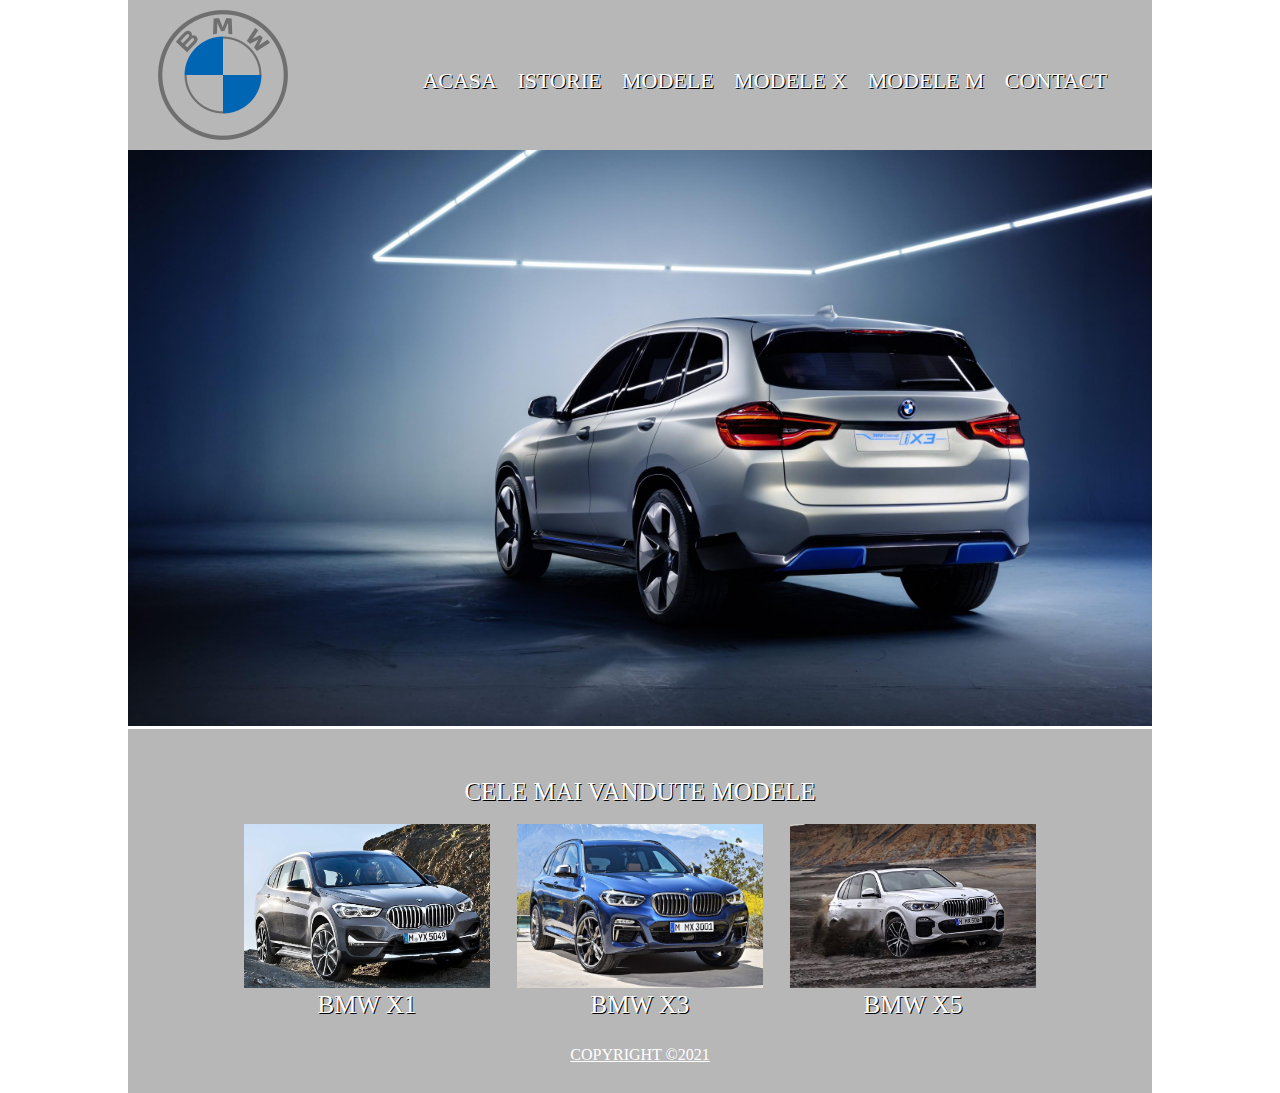
<file: Proiect/index.html>
<!DOCTYPE html>
<html lang="en">
<head>
    <meta charset="UTF-8">
    <meta http-equiv="X-UA-Compatible" content="IE=edge">
    <meta name="viewport" content="width=device-width, initial-scale=1.0">
    <title>BMW/ACASA</title>
    <link rel="stylesheet" href="style.css">
   
</head>

<body>
    <div class="container">
    <header>
      <img src="bmw-logo-2020-grey.png" alt="bmw logo">
      <!-- bara de navigare -->
      <nav>
          <ul>
            <li> <a href="index.html">ACASA</a></li>
            <li> <a href="istorie.html">ISTORIE</a></li>
            <li> <a href="modele.html">MODELE</a></li>
            <li> <a href="modele x.html">MODELE X</a></li>
            <li> <a href="modele m.html">MODELE M</a></li>
            <li> <a href="contact.html">CONTACT</a>
            </li>
          </ul>
      </nav>
        </header>
    

   
    <section>
         
          <img src="bmw ix3 acasa.jpg" alt="bmw ix3">

          <div class="articole">
              <div class="container">
                <h1>CELE MAI VANDUTE MODELE</h1>
                  
                <article>
                    <div class="imgarticole">
                        <img src="bmw x1 2021.jpg" alt="bmw x1 2021">
                        <p>BMW X1</p>
                    </div>
                </article>

                <article>
                    <div class="imgarticole">
                        <img src="BMW-X3-2018.jpg" alt="bmw x3 2021">
                        <p>BMW X3</p>
                    </div>
                
                
                </article>

                <article>
                    <div class="imgarticole">
                      <img src="BMW-X5-G05.jpg" alt="bmw x5 2021">
                      <p>BMW X5</p>
                    </div>
                
                
                </article>

              </div>
          </div>

    </section>
   

    <footer>
     <h1>COPYRIGHT &copy;2021 </h1>
    </footer>
</div>
</body>
</html>
</file>
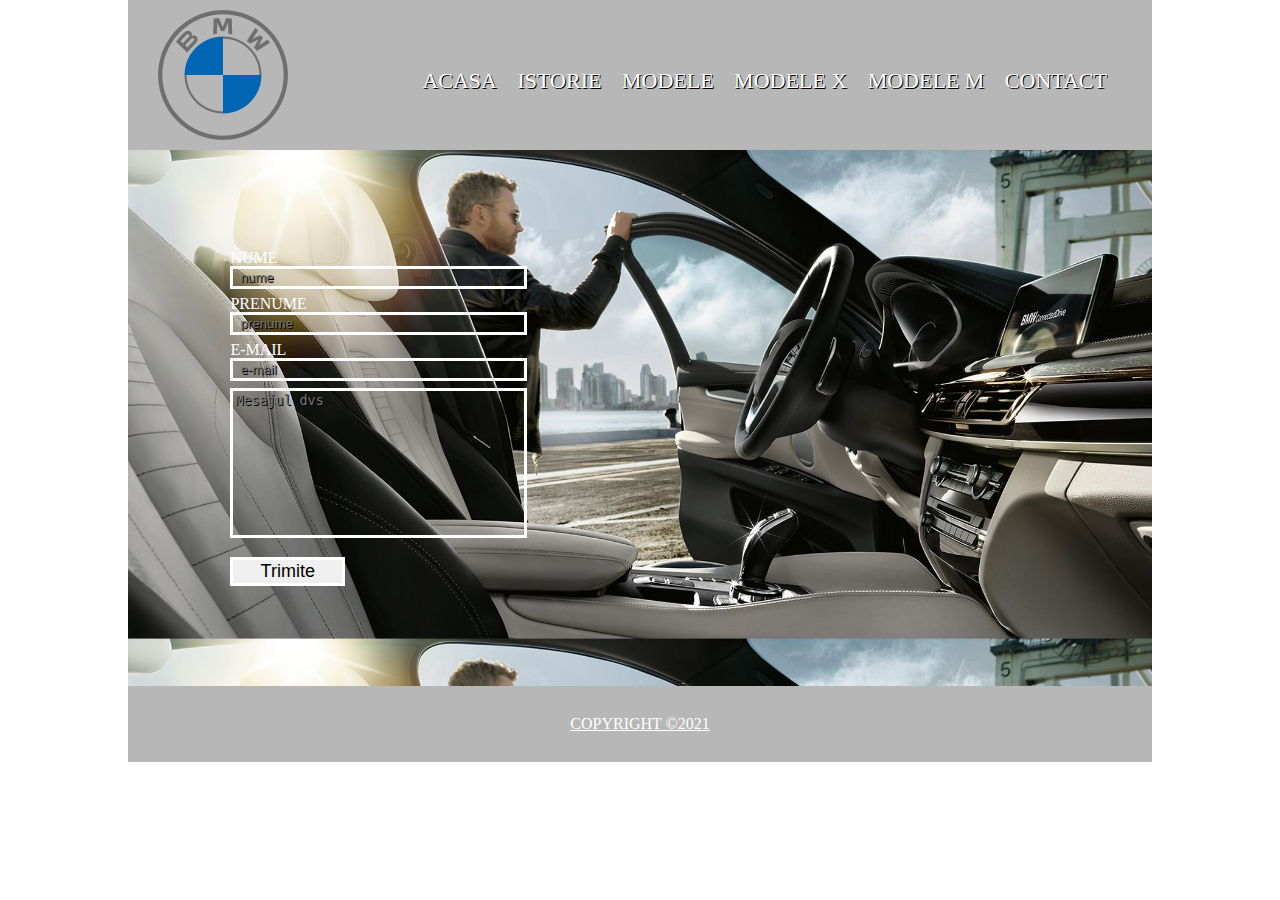
<file: Proiect/contact.html>
<!DOCTYPE html>
<html lang="en">

<head>
    <meta charset="UTF-8">
    <meta http-equiv="X-UA-Compatible" content="IE=edge">
    <meta name="viewport" content="width=device-width, initial-scale=1.0">
    <title>BMW/CONTACT</title>
    <link rel="stylesheet" href="style.css">
</head>

<body>
    <div class="container">
        
        <header>
            <img src="bmw-logo-2020-grey.png" alt="bmw logo">
            <!-- bara de navigare -->
            <nav>
                <ul>
                    <li> <a href="index.html">ACASA</a></li>
                    <li> <a href="istorie.html">ISTORIE</a></li>
                    <li> <a href="modele.html">MODELE</a></li>
                    <li> <a href="modele x.html">MODELE X</a></li>
                    <li> <a href="modele m.html">MODELE M</a></li>
                    <li> <a href="contact.html">CONTACT</a>
                    </li>
                </ul>
            </nav>
        </header>
    
    <div class="contactbackground">
    <section>
      <div class="contact">
        <div class="container">
            <form action="https://formspree.io/f/xnqlnoqa" method="POST">
                NUME <br>
            <input type="text" name="nume" placeholder="nume" maxlength="15">
            <br>
            PRENUME <br>
            <input type="text" name="prenume" placeholder="prenume" maxlength="15">
            <br>
            E-MAIL <br>
            <input type="text" name="email" placeholder="e-mail">
            <br>
            <textarea name="text" placeholder="Mesajul dvs"></textarea>
            <br> <br>
            <button name="Trimite">Trimite</button>
            </form>
          </div>
        </div>
    </section>
</div>

    <footer>
        <h1>COPYRIGHT &copy;2021 </h1>
    </footer>
   </div>
</body>

</html>
</file>
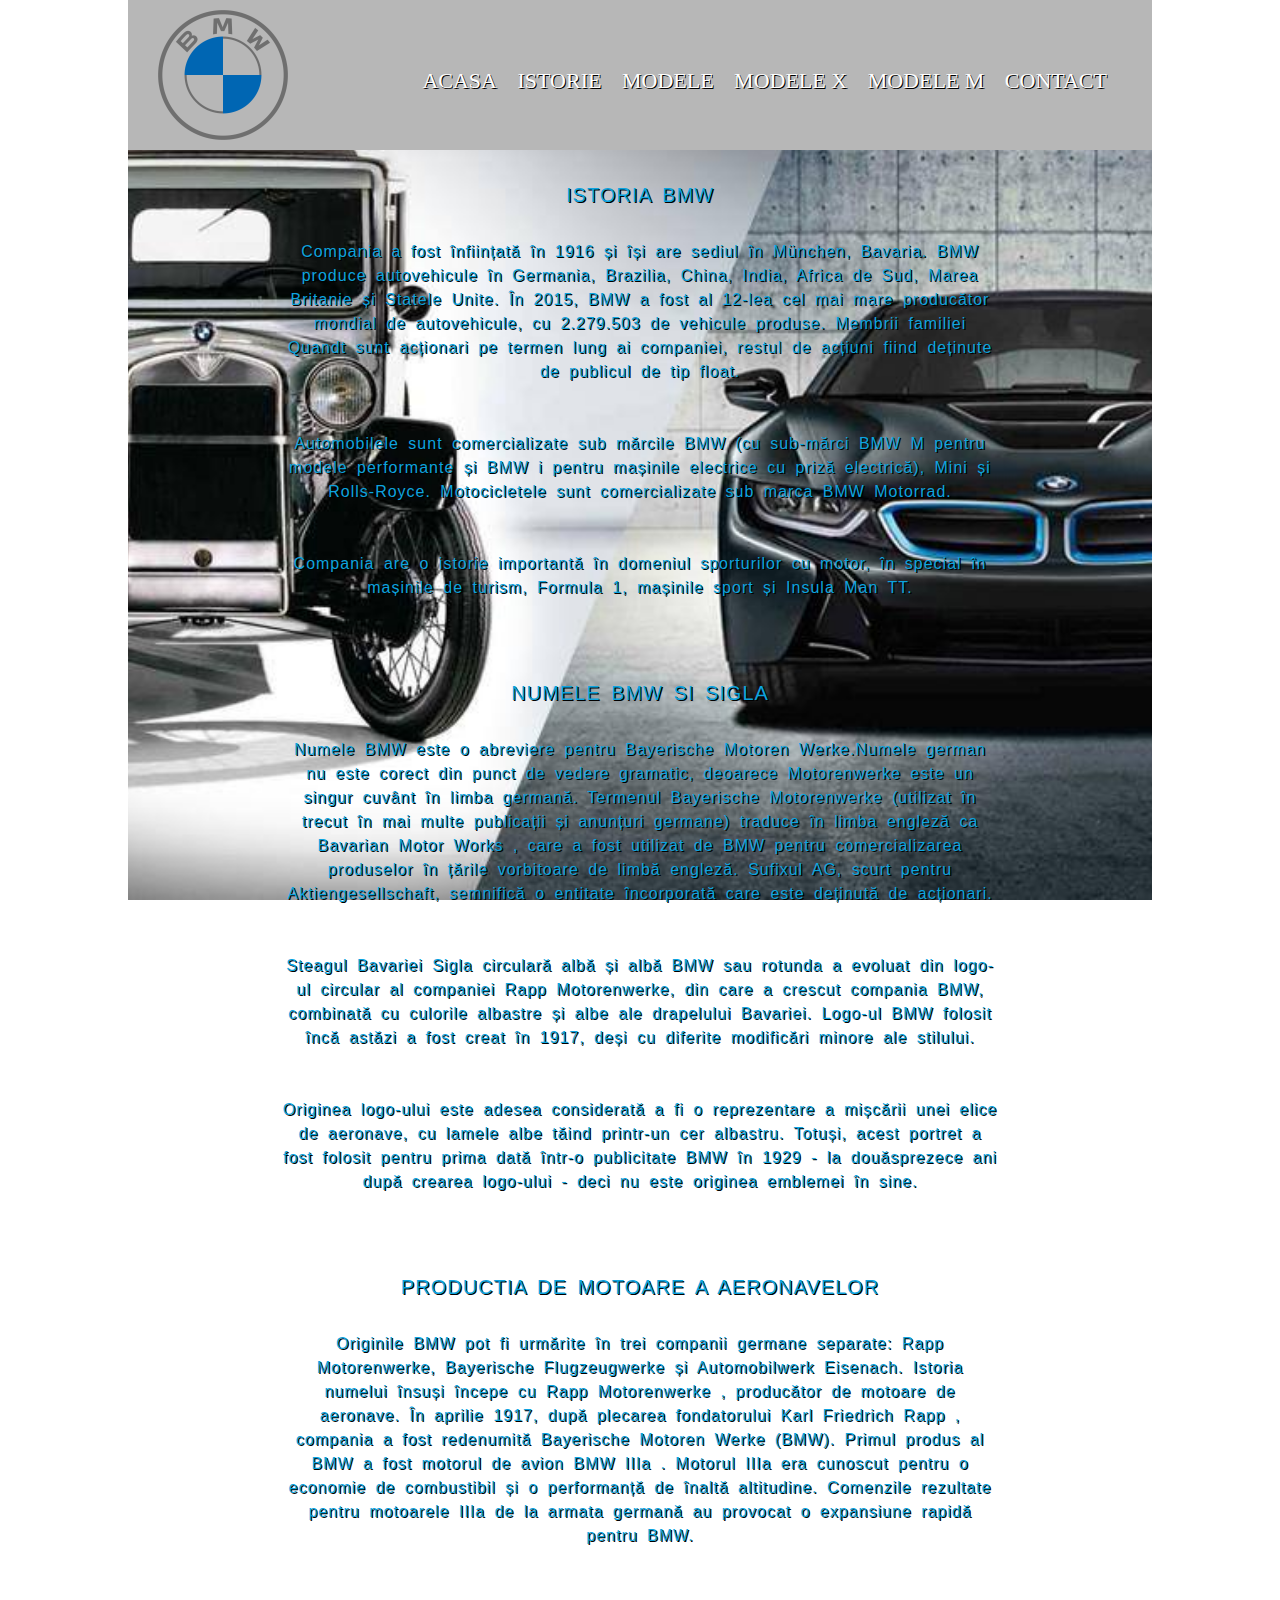
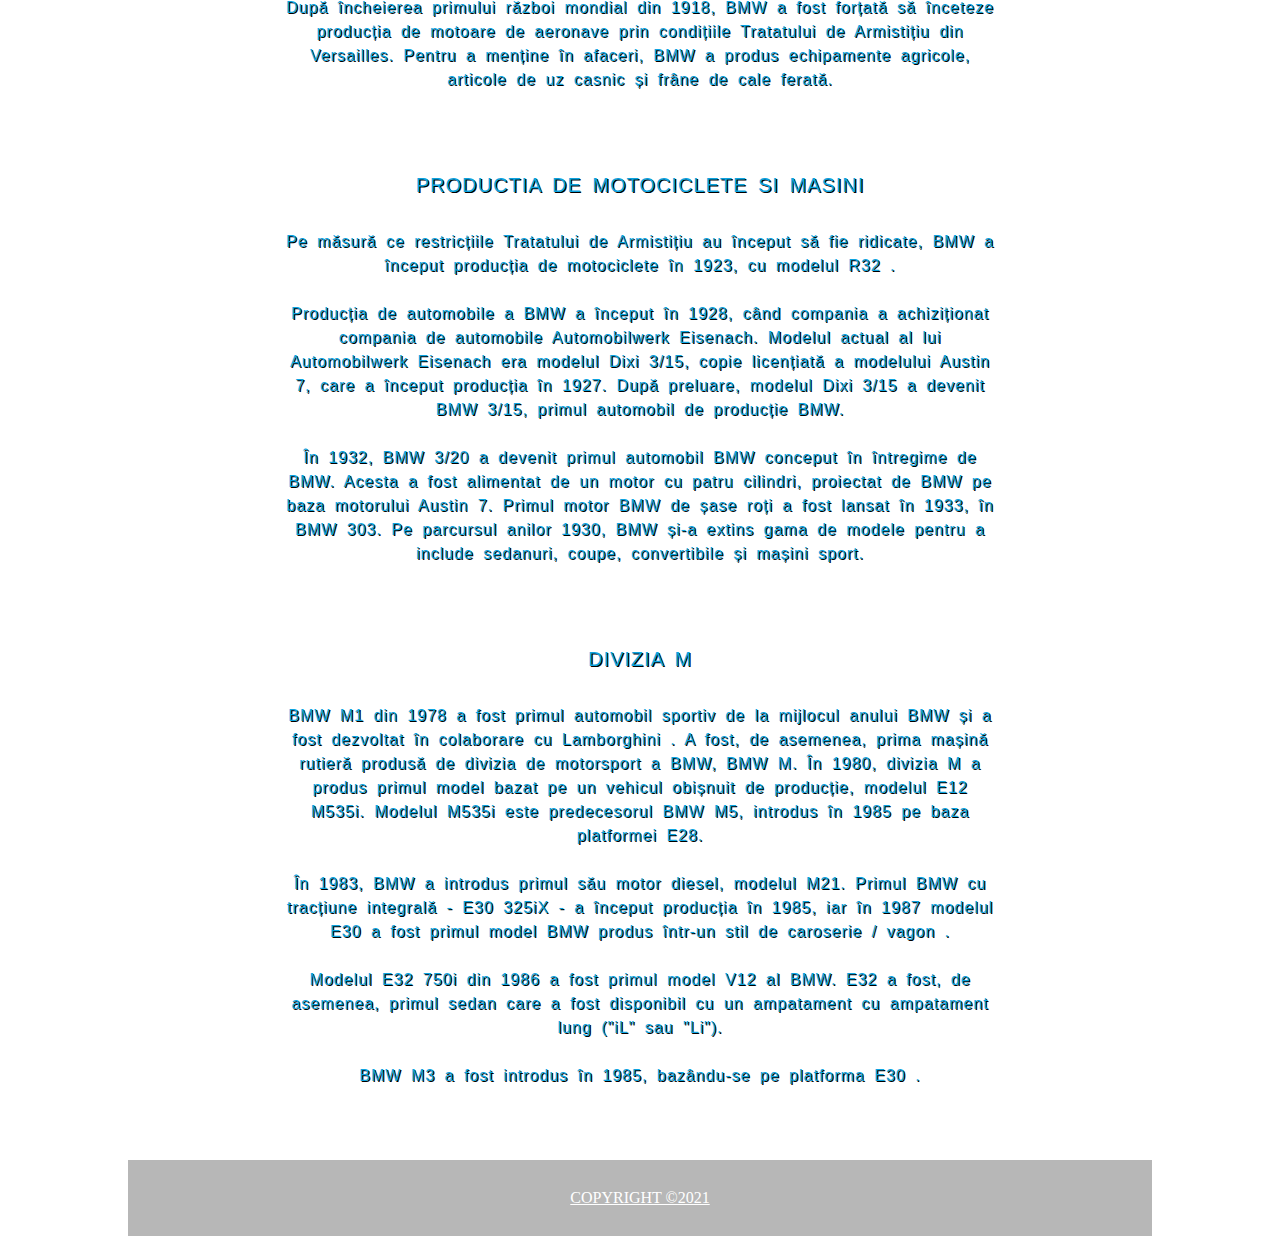
<file: Proiect/istorie.html>
<!DOCTYPE html>
<html lang="en">

<head>
    <meta charset="UTF-8">
    <meta http-equiv="X-UA-Compatible" content="IE=edge">
    <meta name="viewport" content="width=device-width, initial-scale=1.0">
    <title>BMW/ISTORIE</title>
    <link rel="stylesheet" href="style.css">
</head>

<body>
    <div class="container">
        <header>
            <img src="bmw-logo-2020-grey.png" alt="bmw logo">
            <!-- bara de navigare -->
            <nav>
                <ul>
                    <li> <a href="index.html">ACASA</a></li>
                    <li> <a href="istorie.html">ISTORIE</a></li>
                    <li> <a href="modele.html">MODELE</a></li>
                    <li> <a href="modele x.html">MODELE X</a></li>
                    <li> <a href="modele m.html">MODELE M</a></li>
                    <li> <a href="contact.html">CONTACT</a>
                    </li>
                </ul>
            </nav>
        </header>


        <section>
            <div class="wrapper">
                <div class="fixed-bg1">

                    <p>ISTORIA BMW</p>
                    <h1>Compania a fost înființată în 1916 și își are sediul în München, Bavaria. BMW produce
                        autovehicule în Germania,
                        Brazilia, China, India, Africa de Sud, Marea Britanie și Statele Unite. În 2015, BMW a fost al
                        12-lea cel mai mare
                        producător mondial de autovehicule, cu 2.279.503 de vehicule produse. Membrii familiei Quandt
                        sunt acționari pe termen
                        lung ai companiei, restul de acțiuni fiind deținute de publicul de tip float.
                    </h1>
                    <br>
                    <br>
                    <h1>
                        Automobilele sunt comercializate sub mărcile BMW (cu sub-mărci BMW M pentru modele performante
                        și BMW i pentru mașinile
                        electrice cu priză electrică), Mini și Rolls-Royce. Motocicletele sunt comercializate sub marca
                        BMW Motorrad.
                    </h1>
                    <br><br>
                    <h1>
                        Compania are o istorie importantă în domeniul sporturilor cu motor, în special în mașinile de
                        turism, Formula 1,
                        mașinile sport și Insula Man TT.
                    </h1>

                    <br><br>

                    <p>NUMELE BMW SI SIGLA</p>
                    <h1>
                        Numele BMW este o abreviere pentru Bayerische Motoren Werke.Numele
                        german nu este corect din punct de vedere gramatic, deoarece Motorenwerke este un singur cuvânt
                        în limba germană.
                        Termenul Bayerische Motorenwerke (utilizat în trecut în mai multe publicații și anunțuri
                        germane) traduce în limba
                        engleză ca Bavarian Motor Works , care a fost utilizat de BMW pentru comercializarea produselor
                        în țările vorbitoare de
                        limbă engleză. Sufixul AG, scurt pentru Aktiengesellschaft, semnifică o entitate încorporată
                        care este deținută de
                        acționari.
                    </h1>
                    <br><br>
                    <h1>
                        Steagul Bavariei
                        Sigla circulară albă și albă BMW sau rotunda a evoluat din logo-ul circular al companiei Rapp
                        Motorenwerke, din care a
                        crescut compania BMW, combinată cu culorile albastre și albe ale drapelului Bavariei. Logo-ul
                        BMW folosit încă astăzi a
                        fost creat în 1917, deși cu diferite modificări minore ale stilului.
                    </h1>
                    <br><br>
                    <h1>
                        Originea logo-ului este adesea considerată a fi o reprezentare a mișcării unei elice de
                        aeronave, cu lamele albe tăind
                        printr-un cer albastru. Totuși, acest portret a fost folosit pentru prima dată într-o
                        publicitate BMW în 1929 - la
                        douăsprezece ani după crearea logo-ului - deci nu este originea emblemei în sine.
                    </h1>
                    <br><br>
                    <p>PRODUCTIA DE MOTOARE A AERONAVELOR</p>
                    <h1>Originile BMW pot fi urmărite în trei companii germane separate: Rapp Motorenwerke, Bayerische Flugzeugwerke și
                    Automobilwerk Eisenach. Istoria numelui însuși începe cu Rapp Motorenwerke , producător de motoare de aeronave. În
                    aprilie 1917, după plecarea fondatorului Karl Friedrich Rapp , compania a fost redenumită Bayerische Motoren Werke
                    (BMW). Primul produs al BMW a fost motorul de avion BMW IIIa . Motorul IIIa era cunoscut pentru o economie de
                    combustibil și o performanță de înaltă altitudine. Comenzile rezultate pentru motoarele IIIa de la armata germană au
                    provocat o expansiune rapidă pentru BMW.</h1>
                    <br><br>
                    <h1>După încheierea primului război mondial din 1918, BMW a fost forțată să înceteze producția de motoare de aeronave prin
                    condițiile Tratatului de Armistițiu din Versailles. Pentru a menține în afaceri, BMW a produs echipamente agricole,
                    articole de uz casnic și frâne de cale ferată.</h1>
                    <br><br>
                    <p>PRODUCTIA DE MOTOCICLETE SI MASINI</p>
                    <h1>Pe măsură ce restricțiile Tratatului de Armistițiu au început să fie ridicate, BMW a început producția de motociclete în
                    1923, cu modelul R32 .
                    <br><br>
                    Producția de automobile a BMW a început în 1928, când compania a achiziționat compania de automobile Automobilwerk
                    Eisenach. Modelul actual al lui Automobilwerk Eisenach era modelul Dixi 3/15, copie licențiată a modelului Austin 7,
                    care a început producția în 1927. După preluare, modelul Dixi 3/15 a devenit BMW 3/15, primul automobil de producție
                    BMW.
                    <br><br>
                    În 1932, BMW 3/20 a devenit primul automobil BMW conceput în întregime de BMW. Acesta a fost alimentat de un motor cu
                    patru cilindri, proiectat de BMW pe baza motorului Austin 7.
                    
                    Primul motor BMW de șase roți a fost lansat în 1933, în BMW 303. Pe parcursul anilor 1930, BMW și-a extins gama de
                    modele pentru a include sedanuri, coupe, convertibile și mașini sport.</h1>
                    <br><br>
                    <p>DIVIZIA M</p>
                    <H1>BMW M1 din 1978 a fost primul automobil sportiv de la mijlocul anului BMW și a fost dezvoltat în colaborare cu
                    Lamborghini . A fost, de asemenea, prima mașină rutieră produsă de divizia de motorsport a BMW, BMW M. În 1980, divizia
                    M a produs primul model bazat pe un vehicul obișnuit de producție, modelul E12 M535i. Modelul M535i este predecesorul
                    BMW M5, introdus în 1985 pe baza platformei E28.
                    <br><br>
                    În 1983, BMW a introdus primul său motor diesel, modelul M21. Primul BMW cu tracțiune integrală - E30 325iX - a început
                    producția în 1985, iar în 1987 modelul E30 a fost primul model BMW produs într-un stil de caroserie / vagon .
                    <br><br>
                    Modelul E32 750i din 1986 a fost primul model V12 al BMW. E32 a fost, de asemenea, primul sedan care a fost disponibil
                    cu un ampatament cu ampatament lung ("iL" sau "Li").
                    <br><br>
                    BMW M3 a fost introdus în 1985, bazându-se pe platforma E30 .</H1>
                    <br><br><br>
                </div>


            </div> 
        </section>

        <footer>
            <h1>COPYRIGHT &copy;2021 </h1>
        </footer>
    </div>
</body>

</html>
</file>
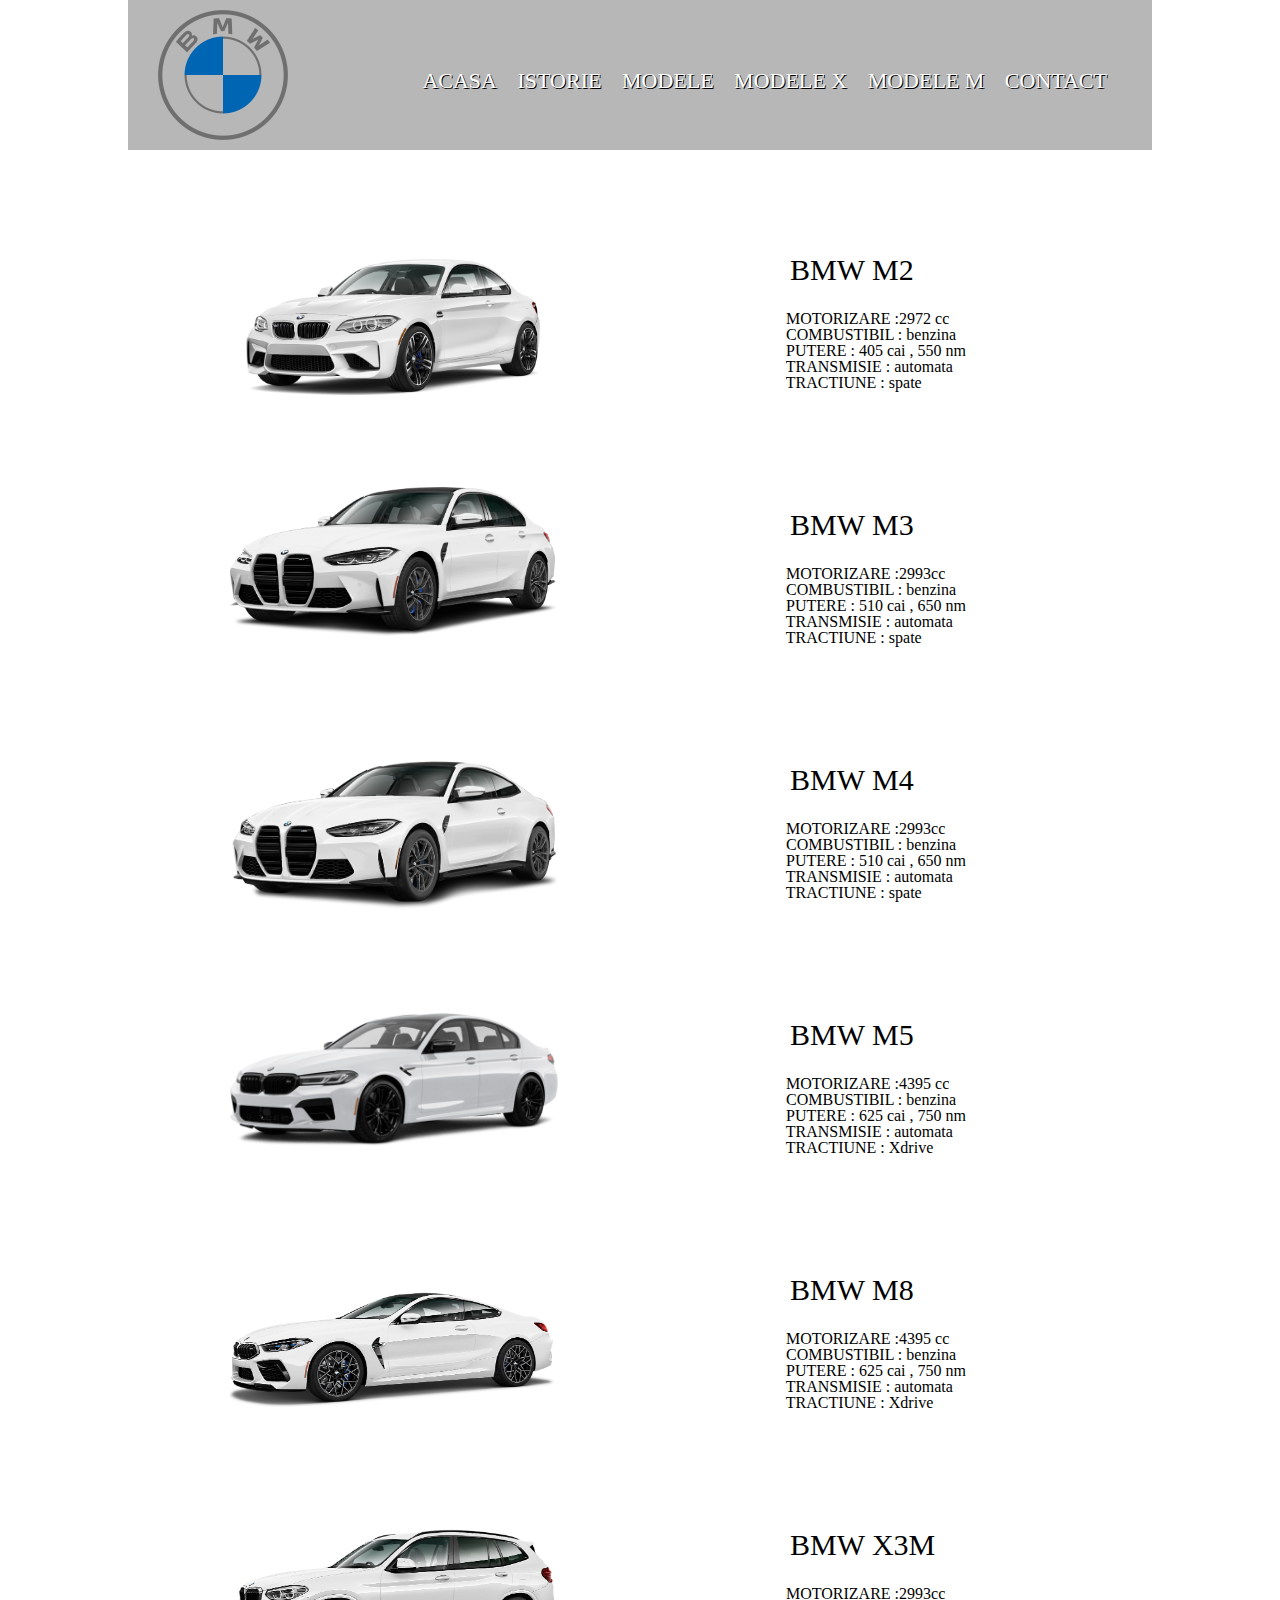
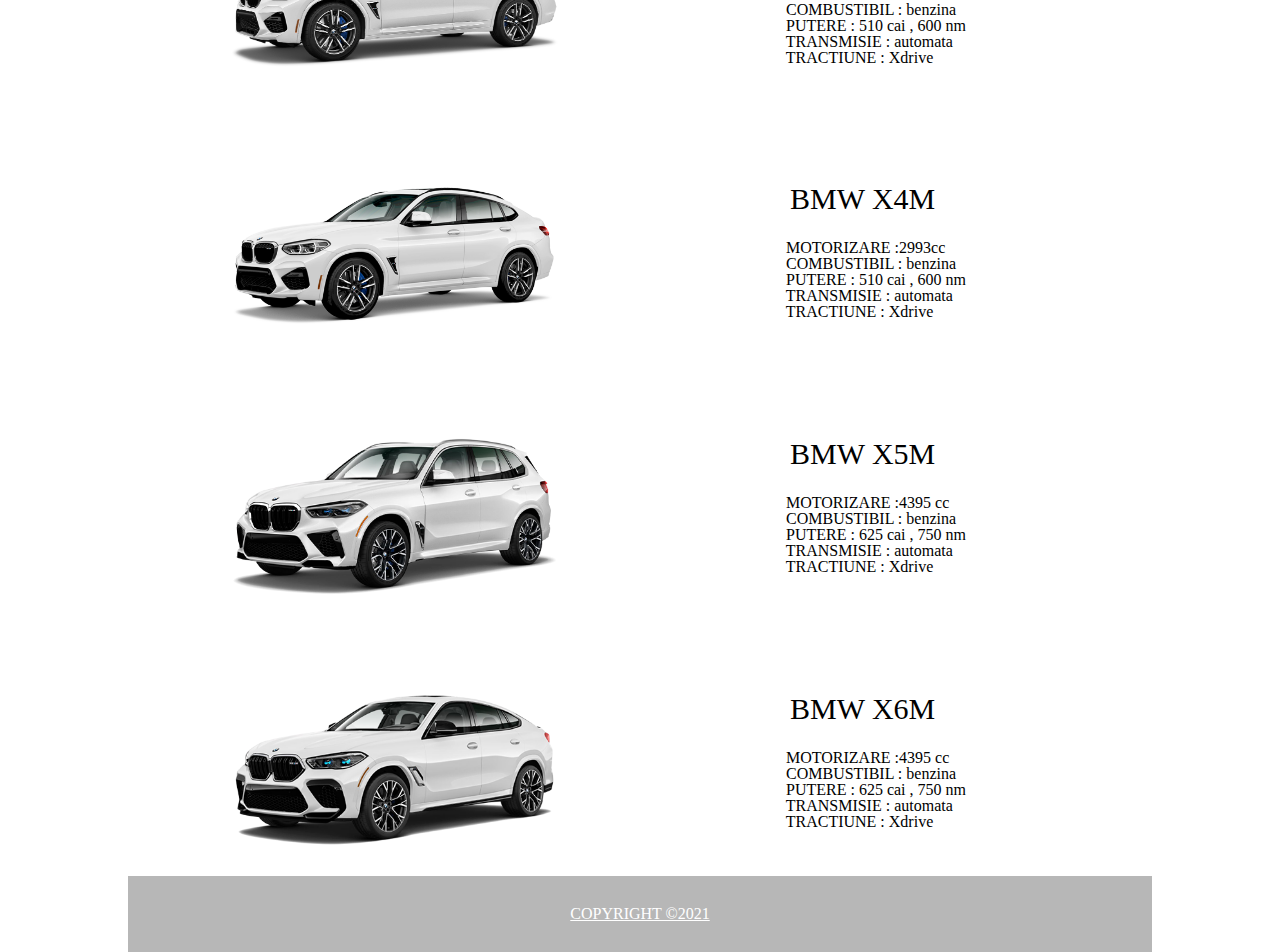
<file: Proiect/modele m.html>
<!DOCTYPE html>
<html lang="en">

<head>
    <meta charset="UTF-8">
    <meta http-equiv="X-UA-Compatible" content="IE=edge">
    <meta name="viewport" content="width=device-width, initial-scale=1.0">
    <title>BMW/MODELE M</title>
    <link rel="stylesheet" href="style.css">

</head>


<body>
    <div class="container">
        <header>
            <img src="bmw-logo-2020-grey.png" alt="bmw logo">
            <!-- bara de navigare -->
            <nav>
                <ul>
                    <li> <a href="index.html">ACASA</a></li>
                    <li> <a href="istorie.html">ISTORIE</a></li>
                    <li> <a href="modele.html">MODELE </a></li>
                    <li> <a href="modele x.html">MODELE X</a></li>
                    <li> <a href="modele m.html">MODELE M</a></li>
                    <li> <a href="contact.html">CONTACT</a>
                    </li>
                </ul>
            </nav>
        </header>

<section>
        <br><br>
<div class="modelebmw">
    <div class="container">
        <article>
            <div class="modelul">
                <img src="m2.png" alt="bmw m2">

            </div>
        </article>

        <article>
            <div class="modelul">
                <p>
                <h1> BMW M2 </h1>
                <br>
                <pre>
                        MOTORIZARE :2972 cc
                        COMBUSTIBIL : benzina 
                        PUTERE : 405 cai , 550 nm 
                        TRANSMISIE : automata 
                        TRACTIUNE : spate
                    </pre>
            </div>
        </article>
    </div>
</div>

<div class="modelebmw">
    <div class="container">
        <article>
            <div class="modelul">
                <img src="m3.png" alt="bmw m3">

            </div>
        </article>

        <article>
            <div class="modelul">
                <p>
                <h1> BMW M3  </h1>
                <br>
                <pre>
                        MOTORIZARE :2993cc
                        COMBUSTIBIL : benzina 
                        PUTERE : 510 cai , 650 nm 
                        TRANSMISIE : automata 
                        TRACTIUNE : spate 
                    </pre>
            </div>
        </article>
    </div>
</div>

<div class="modelebmw">
    <div class="container">
        <article>
            <div class="modelul">
                <img src="m4.png" alt="bmw m4">

            </div>
        </article>

        <article>
            <div class="modelul">
                <p>
                <h1> BMW M4  </h1>
                <br>
                <pre>
                        MOTORIZARE :2993cc
                        COMBUSTIBIL : benzina
                        PUTERE : 510 cai , 650 nm
                        TRANSMISIE : automata
                        TRACTIUNE : spate
                    </pre>
            </div>
        </article>
    </div>
</div>
<div class="modelebmw">
    <div class="container">
        <article>
            <div class="modelul">
                <img src="m5.png" alt="bmw m5">

            </div>
        </article>

        <article>
            <div class="modelul">
                <p>
                <h1> BMW M5  </h1>
                <br>
                <pre>
                        MOTORIZARE :4395 cc
                        COMBUSTIBIL : benzina 
                        PUTERE : 625 cai , 750 nm 
                        TRANSMISIE : automata 
                        TRACTIUNE : Xdrive 
                    </pre>
            </div>
        </article>
    </div>
</div>
<div class="modelebmw">
    <div class="container">
        <article>
            <div class="modelul">
                <img src="m8.png" alt="bmw m8">

            </div>
        </article>

        <article>
            <div class="modelul">
                <p>
                <h1> BMW M8  </h1>
                <br>
                <pre>
                        MOTORIZARE :4395 cc
                        COMBUSTIBIL : benzina
                        PUTERE : 625 cai , 750 nm
                        TRANSMISIE : automata
                        TRACTIUNE : Xdrive
                    </pre>
            </div>
        </article>
    </div>
</div>

<div class="modelebmw">
    <div class="container">
        <article>
            <div class="modelul">
                <img src="x3m.png" alt="bmw x3m">

            </div>
        </article>

        <article>
            <div class="modelul">
                <p>
                <h1> BMW X3M  </h1>
                <br>
                <pre>
                        MOTORIZARE :2993cc
                        COMBUSTIBIL : benzina
                        PUTERE : 510 cai , 600 nm
                        TRANSMISIE : automata
                        TRACTIUNE : Xdrive
                    </pre>
            </div>
        </article>
    </div>
</div>
<div class="modelebmw">
    <div class="container">
        <article>
            <div class="modelul">
                <img src="x4m.png" alt="bmw x4m">

            </div>
        </article>

        <article>
            <div class="modelul">
                <p>
                <h1> BMW X4M  </h1>
                <br>
                <pre>
                        MOTORIZARE :2993cc
                        COMBUSTIBIL : benzina
                        PUTERE : 510 cai , 600 nm
                        TRANSMISIE : automata
                        TRACTIUNE : Xdrive
                    </pre>
            </div>
        </article>
    </div>
</div>
<div class="modelebmw">
    <div class="container">
        <article>
            <div class="modelul">
                <img src="x5m.png" alt="bmw x5m">

            </div>
        </article>

        <article>
            <div class="modelul">
                <p>
                <h1> BMW X5M  </h1>
                <br>
                <pre>
                        MOTORIZARE :4395 cc
                        COMBUSTIBIL : benzina
                        PUTERE : 625 cai , 750 nm
                        TRANSMISIE : automata
                        TRACTIUNE : Xdrive
                    </pre>
            </div>
        </article>
    </div>
</div>

<div class="modelebmw">
    <div class="container">
        <article>
            <div class="modelul">
                <img src="x6m.png" alt="bmw x6m">

            </div>
        </article>

        <article>
            <div class="modelul">
                <p>
                <h1> BMW X6M </h1>
                <br>
                <pre>
                        MOTORIZARE :4395 cc
                        COMBUSTIBIL : benzina
                        PUTERE : 625 cai , 750 nm
                        TRANSMISIE : automata
                        TRACTIUNE : Xdrive
                    </pre>
            </div>
        </article>
    </div>
</div>

</section>

        <footer>
            <h1>COPYRIGHT &copy;2021 </h1>
        </footer>

    </div>
</body>


</html>
</file>
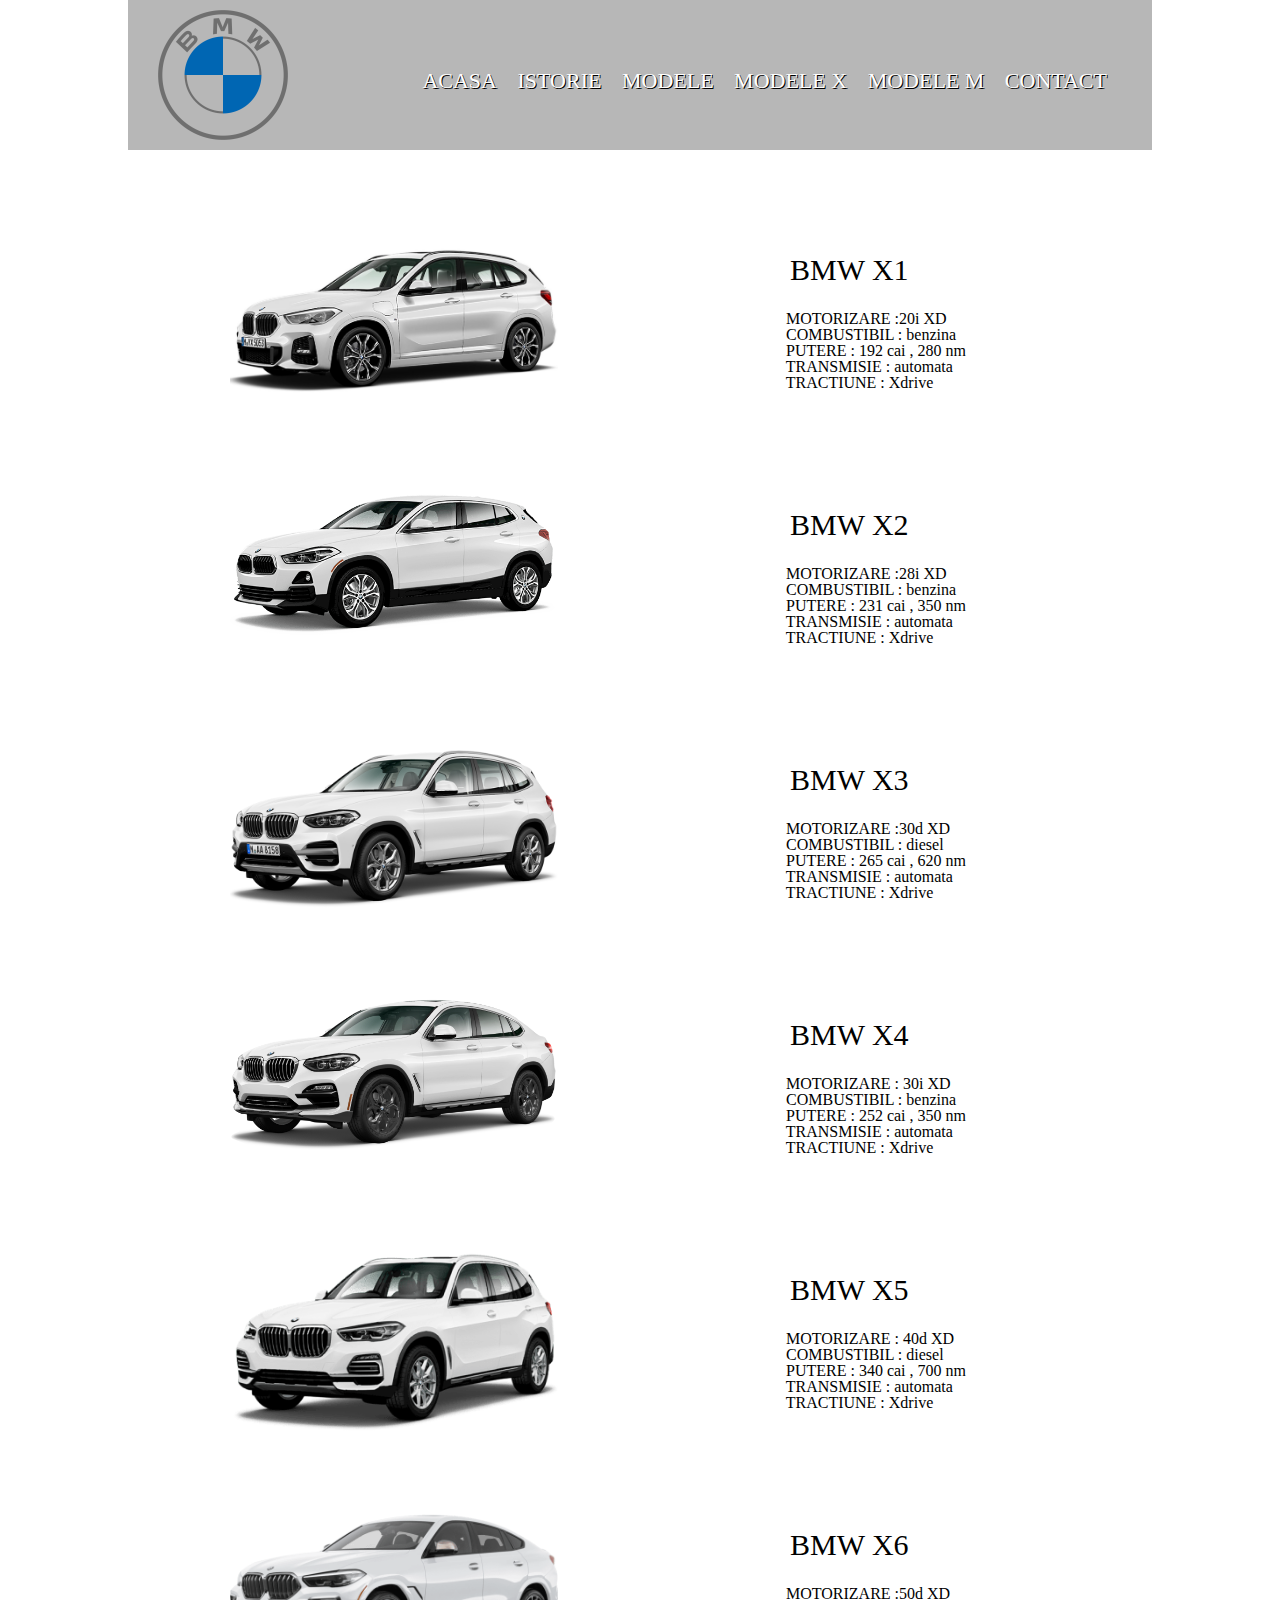
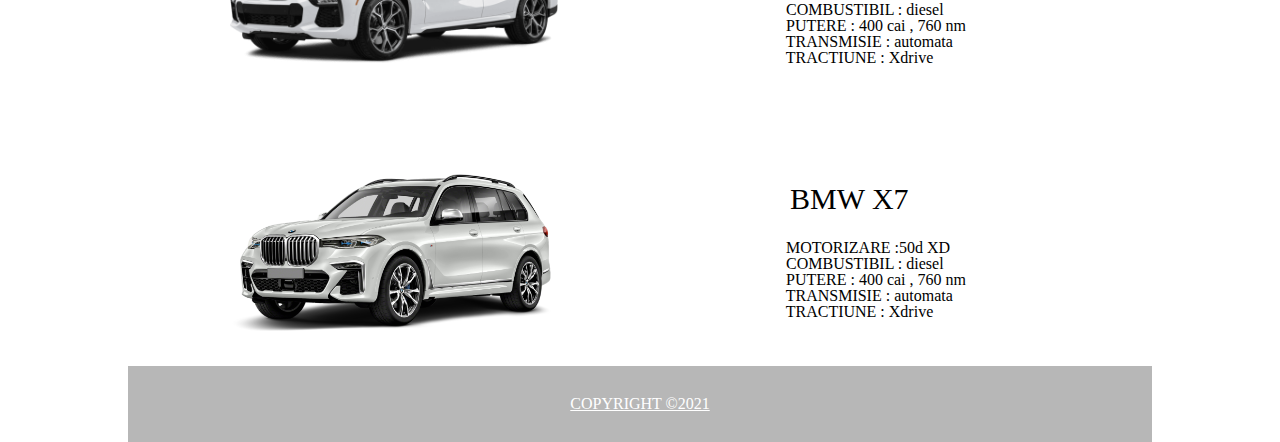
<file: Proiect/modele x.html>
<!DOCTYPE html>
<html lang="en">

<head>
    <meta charset="UTF-8">
    <meta http-equiv="X-UA-Compatible" content="IE=edge">
    <meta name="viewport" content="width=device-width, initial-scale=1.0">
    <title>BMW/MODELE X</title>
    <link rel="stylesheet" href="style.css">

</head>


<body>
    <div class="container">
        <header>
            <img src="bmw-logo-2020-grey.png" alt="bmw logo">
            <!-- bara de navigare -->
            <nav>
                <ul>
                    <li> <a href="index.html">ACASA</a></li>
                    <li> <a href="istorie.html">ISTORIE</a></li>
                    <li> <a href="modele.html">MODELE</a></li>
                    <li> <a href="modele x.html">MODELE X</a></li>
                    <li> <a href="modele m.html">MODELE M</a></li>
                    <li> <a href="contact.html">CONTACT</a>
                    </li>
                </ul>
            </nav>
        </header>

<section>
        <br><br>
            <div class="modelebmw">
                <div class="container">
                    <article>
                        <div class="modelul">
                            <img src="x1.jpg" alt="bmw x1">

                        </div>
                    </article>

                    <article>
                        <div class="modelul">
                            <p>
                            <h1> BMW X1 </h1>
                            <br>
                            <pre>
                        MOTORIZARE :20i XD
                        COMBUSTIBIL : benzina 
                        PUTERE : 192 cai , 280 nm 
                        TRANSMISIE : automata 
                        TRACTIUNE : Xdrive 
                        </pre>
                        </div>
                    </article>
                </div>
            </div>

            <div class="modelebmw">
                <div class="container">
                    <article>
                        <div class="modelul">
                            <img src="x2.png" alt="bmw x2">

                        </div>
                    </article>

                    <article>
                        <div class="modelul">
                            <p>
                            <h1> BMW X2 </h1>
                            <br>
                            <pre>
                        MOTORIZARE :28i XD
                        COMBUSTIBIL : benzina 
                        PUTERE : 231 cai , 350 nm 
                        TRANSMISIE : automata 
                        TRACTIUNE : Xdrive 
                    </pre>
                        </div>
                    </article>
                </div>
            </div>

            <div class="modelebmw">
                <div class="container">
                    <article>
                        <div class="modelul">
                            <img src="x3.png" alt="bmw x3">

                        </div>
                    </article>

                    <article>
                        <div class="modelul">
                            <p>
                            <h1> BMW X3 </h1>
                            <br>
                            <pre>
                        MOTORIZARE :30d XD
                        COMBUSTIBIL : diesel
                        PUTERE : 265 cai , 620 nm 
                        TRANSMISIE : automata 
                        TRACTIUNE : Xdrive 
                    </pre>
                        </div>
                    </article>
                </div>
            </div>

            <div class="modelebmw">
                <div class="container">
                    <article>
                        <div class="modelul">
                            <img src="x4.png" alt="bmw x4">

                        </div>
                    </article>

                    <article>
                        <div class="modelul">
                            <p>
                            <h1> BMW X4 </h1>
                            <br>
                            <pre>
                        MOTORIZARE : 30i XD
                        COMBUSTIBIL : benzina 
                        PUTERE : 252 cai , 350 nm 
                        TRANSMISIE : automata 
                        TRACTIUNE : Xdrive
                    </pre>
                        </div>
                    </article>
                </div>
            </div>

            <div class="modelebmw">
                <div class="container">
                    <article>
                        <div class="modelul">
                            <img src="x5.png" alt="bmw x5">

                        </div>
                    </article>

                    <article>
                        <div class="modelul">
                            <p>
                            <h1> BMW X5 </h1>
                            <br>
                            <pre>
                        MOTORIZARE : 40d XD
                        COMBUSTIBIL : diesel 
                        PUTERE : 340 cai , 700 nm 
                        TRANSMISIE : automata 
                        TRACTIUNE : Xdrive 
                    </pre>
                        </div>
                    </article>
                </div>
            </div>

            <div class="modelebmw">
                <div class="container">
                    <article>
                        <div class="modelul">
                            <img src="x6.png" alt="bmw x6">

                        </div>
                    </article>

                    <article>
                        <div class="modelul">
                            <p>
                            <h1> BMW X6 </h1>
                            <br>
                            <pre>
                        MOTORIZARE :50d XD
                        COMBUSTIBIL : diesel 
                        PUTERE : 400 cai , 760 nm 
                        TRANSMISIE : automata 
                        TRACTIUNE : Xdrive 
                    </pre>
                        </div>
                    </article>
                </div>
            </div>

            <div class="modelebmw">
                <div class="container">
                    <article>
                        <div class="modelul">
                            <img src="x7.png" alt="bmw x7">

                        </div>
                    </article>

                    <article>
                        <div class="modelul">
                            <p>
                            <h1> BMW X7 </h1>
                            <br>
                            <pre>
                        MOTORIZARE :50d XD
                        COMBUSTIBIL : diesel
                        PUTERE : 400 cai , 760 nm
                        TRANSMISIE : automata
                        TRACTIUNE : Xdrive
                    </pre>
                        </div>
                    </article>
                </div>
            </div>
</section>

            <footer>
                <h1>COPYRIGHT &copy;2021 </h1>
            </footer>

    </div>
</body>


</html>
</file>
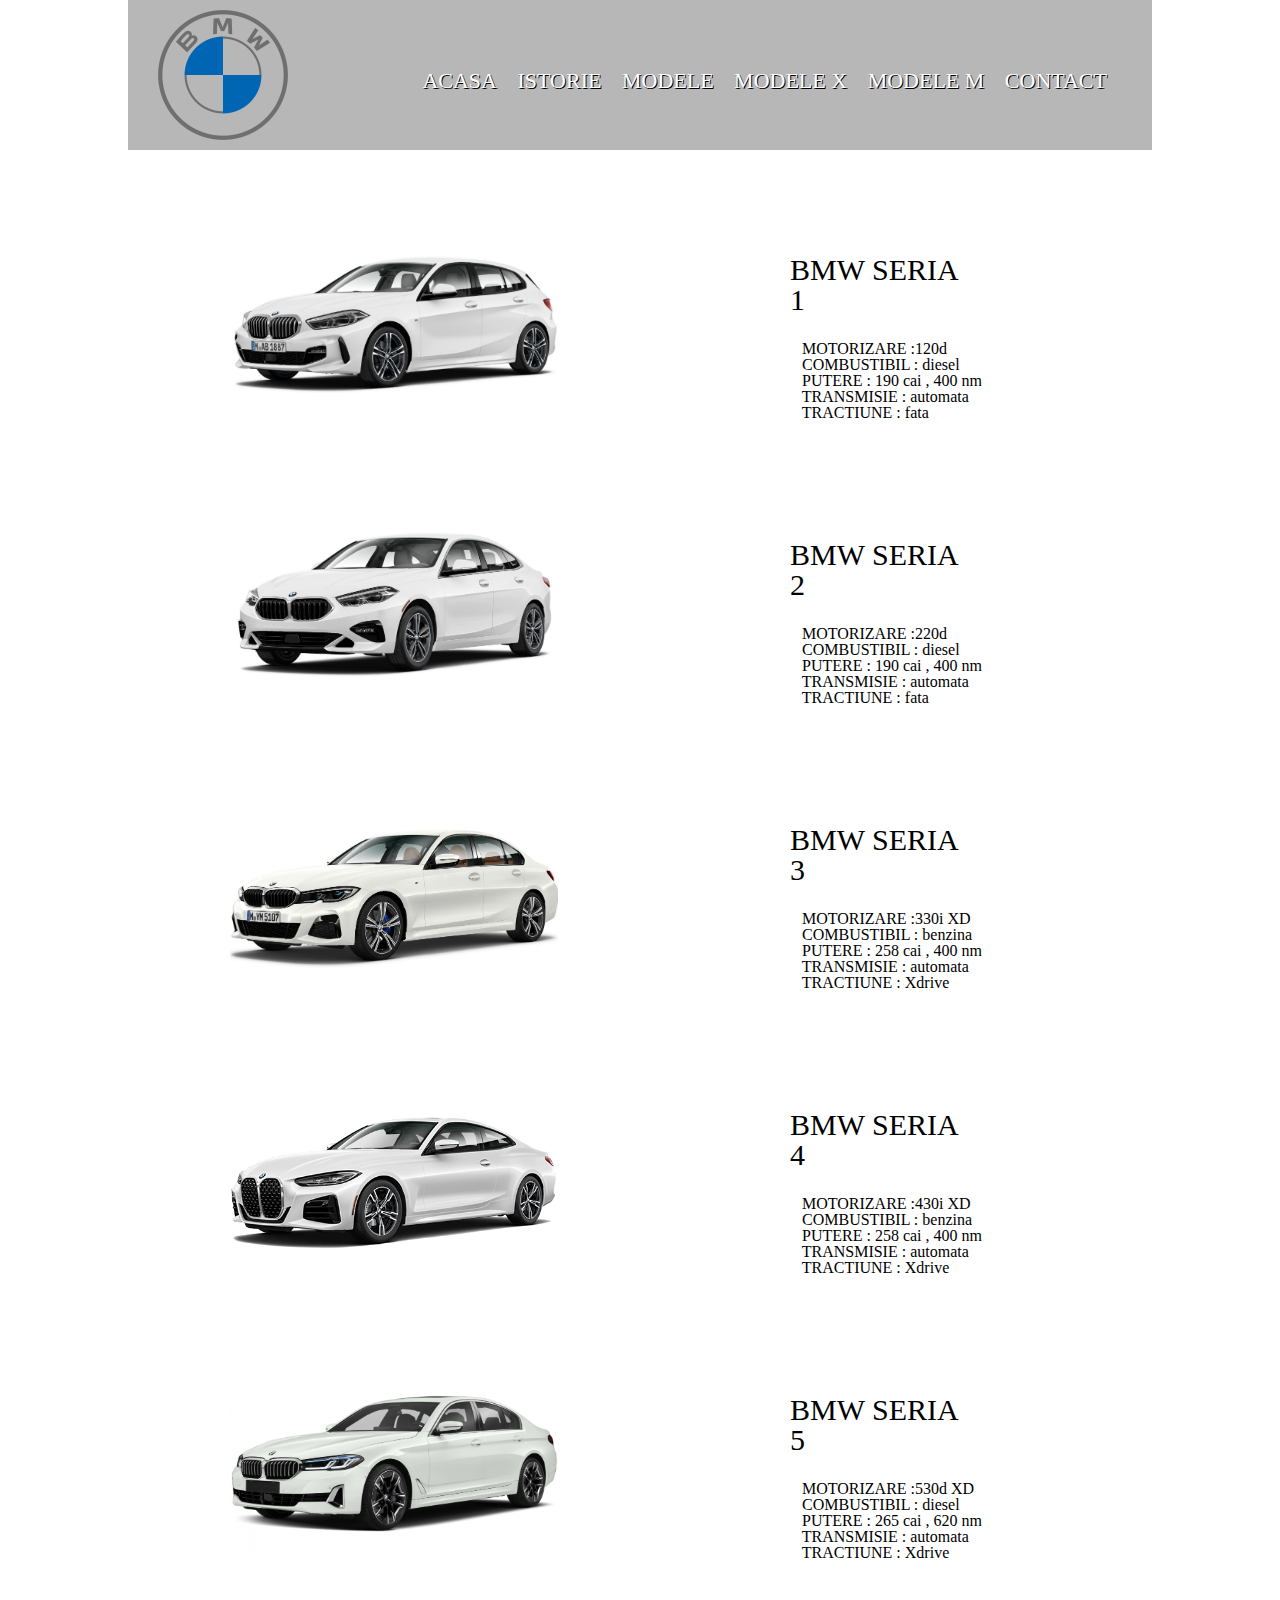
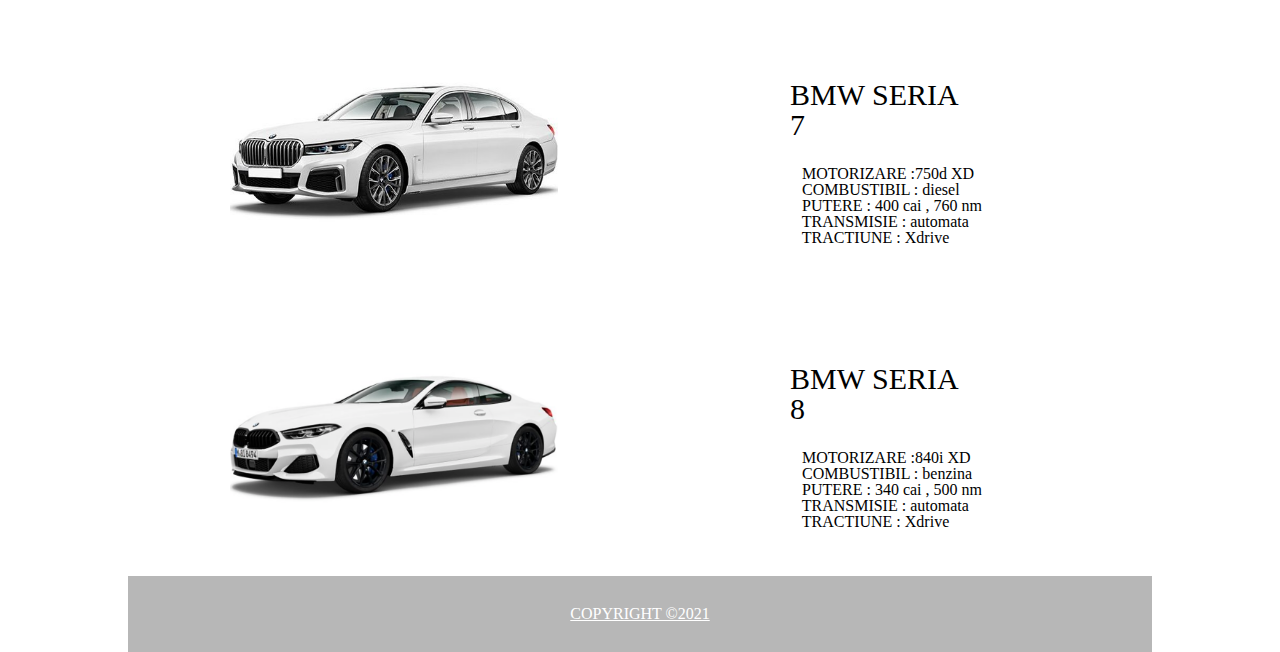
<file: Proiect/modele.html>
<!DOCTYPE html>
<html lang="en">

<head>
    <meta charset="UTF-8">
    <meta http-equiv="X-UA-Compatible" content="IE=edge">
    <meta name="viewport" content="width=device-width, initial-scale=1.0">
    <title>BMW/MODELE </title>
    <link rel="stylesheet" href="style.css">

</head>


<body>
    <div class="container">
        <header>
            <img src="bmw-logo-2020-grey.png" alt="bmw logo">
            <!-- bara de navigare -->
            <nav>
                <ul>
                    <li> <a href="index.html">ACASA</a></li>
                    <li> <a href="istorie.html">ISTORIE</a></li>
                    <li> <a href="modele.html">MODELE </a></li>
                    <li> <a href="modele x.html">MODELE X</a></li>
                    <li> <a href="modele m.html">MODELE M</a></li>
                    <li> <a href="contact.html">CONTACT</a>
                    </li>
                </ul>
            </nav>
        </header>

        <br><br>
<section>
    <div class="modelebmw">
        <div class="container">
            <article>
                <div class="modelul"> 
                    <img src="seria 1.png" alt="bmw 1 series">

                </div>
            </article>

            <article>
            <div class="modelul">
                <p>
                            <h1> BMW SERIA 1 </h1>
                            <br>
                            <pre>
                            MOTORIZARE :120d
                            COMBUSTIBIL : diesel 
                            PUTERE : 190 cai , 400 nm 
                            TRANSMISIE : automata 
                            TRACTIUNE : fata 
                </pre>
            </div>
            </article>
        </div>
    </div>

    <div class="modelebmw">
        <div class="container">
            <article>
                <div class="modelul">
                    <img src="seria 2.jpg" alt="bmw 2 series">
    
                </div>
            </article>
    
            <article>
                <div class="modelul">
                    <p>
                    <h1> BMW SERIA 2 </h1>
                    <br>
                    <pre>
                            MOTORIZARE :220d
                            COMBUSTIBIL : diesel 
                            PUTERE : 190 cai , 400 nm 
                            TRANSMISIE : automata 
                            TRACTIUNE : fata 
                    </pre>
                </div>
            </article>
        </div>
    </div>

        <div class="modelebmw">
            <div class="container">
                <article>
                    <div class="modelul">
                        <img src="seria 3 .jpg" alt="bmw 3 series">
        
                    </div>
                </article>
        
                <article>
                    <div class="modelul">
                        <p>
                        <h1> BMW SERIA 3 </h1>
                        <br>
                        <pre>
                            MOTORIZARE :330i XD
                            COMBUSTIBIL : benzina
                            PUTERE : 258 cai , 400 nm 
                            TRANSMISIE : automata 
                            TRACTIUNE : Xdrive  
                        </pre>
                    </div>
                </article>
            </div>
        </div>

            <div class="modelebmw">
                <div class="container">
                    <article>
                        <div class="modelul">
                            <img src="seria 4.png" alt="bmw 4 series">
            
                        </div>
                    </article>
            
                    <article>
                        <div class="modelul">
                            <p>
                            <h1> BMW SERIA 4 </h1>
                            <br>
                            <pre>
                            MOTORIZARE :430i XD
                            COMBUSTIBIL : benzina 
                            PUTERE : 258 cai , 400 nm 
                            TRANSMISIE : automata 
                            TRACTIUNE : Xdrive 
                            </pre>
                        </div>
                    </article>
                </div>
            </div>

    <div class="modelebmw">
        <div class="container">
            <article>
                <div class="modelul">
                    <img src="5 series.png" alt="bmw 5 series">
    
                </div>
            </article>
    
            <article>
                <div class="modelul">
                    <p>
                    <h1> BMW SERIA 5 </h1>
                    <br>
                    <pre>
                            MOTORIZARE :530d XD
                            COMBUSTIBIL : diesel 
                            PUTERE : 265 cai , 620 nm 
                            TRANSMISIE : automata 
                            TRACTIUNE : Xdrive 
                    </pre>
                </div>
            </article>
        </div>
    </div>

    <div class="modelebmw">
        <div class="container">
            <article>
                <div class="modelul">
                    <img src="seria 7.jpg" alt="bmw 7 series">
    
                </div>
            </article>
    
            <article>
                <div class="modelul">
                    <p>
                    <h1> BMW SERIA 7 </h1>
                    <br>
                    <pre>
                            MOTORIZARE :750d XD
                            COMBUSTIBIL : diesel 
                            PUTERE : 400 cai , 760 nm 
                            TRANSMISIE : automata 
                            TRACTIUNE : Xdrive 
                    </pre>
                </div>
            </article>
        </div>
    </div>

    <div class="modelebmw">
        <div class="container">
            <article>
                <div class="modelul">
                    <img src="seria 8.png" alt="bmw 8 series">
    
                </div>
            </article>
    
            <article>
                <div class="modelul">
                    <p>
                    <h1> BMW SERIA 8 </h1>
                    <br>
                    <pre>
                            MOTORIZARE :840i XD
                            COMBUSTIBIL : benzina
                            PUTERE : 340 cai , 500 nm
                            TRANSMISIE : automata
                            TRACTIUNE : Xdrive
                    </pre>
                </div>
            </article>
        </div>
    </div>
</section>

    <footer>
        <h1>COPYRIGHT &copy;2021 </h1>
    </footer>

</div>
</body>


</html>
</file>
<file: Proiect/style.css>
html,
body,
div,
span,
applet,
object,
iframe,
h1,
h2,
h3,
h4,
h5,
h6,
p,
blockquote,
pre,
a,
abbr,
acronym,
address,
big,
cite,
code,
del,
dfn,
em,
img,
ins,
kbd,
q,
s,
samp,
small,
strike,
strong,
sub,
sup,
tt,
var,
b,
u,
i,
center,
dl,
dt,
dd,
ol,
ul,
li,
fieldset,
form,
label,
legend,
table,
caption,
tbody,
tfoot,
thead,
tr,
th,
td,
article,
aside,
canvas,
details,
embed,
figure,
figcaption,
footer,
header,
hgroup,
menu,
nav,
output,
ruby,
section,
summary,
time,
mark,
audio,
video {
  margin: 0;
  padding: 0;
  border: 0;
  font-size: 100%;
  font: inherit;
  vertical-align: baseline;
}
/* HTML5 display-role reset for older browsers */
article,
aside,
details,
figcaption,
figure,
footer,
header,
hgroup,
menu,
nav,
section {
  display: block;
}
body {
  line-height: 1;
}
ol,
ul {
  list-style: none;
}
blockquote,
q {
  quotes: none;
}
blockquote:before,
blockquote:after,
q:before,
q:after {
  content: "";
  content: none;
}
table {
  border-collapse: collapse;
  border-spacing: 0;
}

/* de aici incepe codul, sus este resetul css */

header {
  background-color: rgba(114, 114, 114, 0.514);
  width: 100%;
  height: 150px;
}

header img {
  height: 150px;
  width: 150px;
  margin-left: 20px;
  float: left;
}

.container {
  width: 80%;
  margin: 0 auto;
}

/* MENIUL DE NAVIGARE */

nav {
  float: right;
}

nav ul {
  margin-top: 70px;
  margin-right: 45px;
  font-size: 22px;
  color: rgba(255, 255, 255, 0.877);
  text-shadow: 1px 1px black;
}

nav ul li {
  display: inline-block; /*pt a ordona in linie elementele listei*/
  margin-left: 15px;
}

nav ul li a {
  color: white;
  text-decoration: none;
}

/* SECTIUNEA ACASA */

section img {
  width: 100%;
  margin: 0 auto;
}

.articole {
  font-size: 25px;
  color: white;
  background-color: rgba(114, 114, 114, 0.514);
  padding-top: 50px;
  text-shadow: 1px 1px black;
  overflow: hidden; /*overflow pt aranjare automata. articolul cu footer ul.*/
  text-align: center;
}

.imgarticole {
  width: 90%;
  margin: 0 auto;
}

.articole article {
  width: 33.33%;
  float: left;
  padding-top: 20px;
}

.articole article p {
  text-align: center;
}

footer {
  background-color: rgba(114, 114, 114, 0.514);
  width: 100%;
  padding-top: 30px;
  padding-bottom: 30px;
}

footer h1 {
  text-align: center;
  font-family: 20px;
  color: white;
  text-decoration: underline;
}

/* SECTIUNEA CONTACT */

.contact {
  padding-top: 100px;
  padding-bottom: 100px;
  color: white;
}

.contact input {
  width: 35%;
  margin-bottom: 7px;
  text-indent: 5px;
  color: white;
  text-shadow: 1px 1px black;
  border: 3px solid white;
  background: none;
}

.contact textarea {
  width: 35%;
  height: 140px;
  color: white;
  text-shadow: 1px 1px black;
  border: 3px solid white;
  resize: none; /*pt a nu putea modifica casuta*/
  background: none;
}

.contact button {
  width: 14%;
  height: 8%px;
  font-size: 18px;
  border: 3px solid white;
}

.contactbackground {
  background-image: url(bmw-x6-interior\ copy.jpg);
  background-size: 100%;
}

/* SECTIUNEA ISTORIE */
.wrapper {
  height: 100%;
}

.fixed-bg1 {
  width: 100%;
}

.fixed-bg1 {
  background-attachment: fixed;
  background-repeat: no-repeat;
  background-size: cover;
  background-position: center center;
}

/* first section */

.wrapper {
  font-family: "Quicksand", sans-serif;
  line-height: 1.5;
  word-spacing: 4px;
  letter-spacing: 1px;
}

.fixed-bg1 {
  background-image: url(BMW-Time-1.jpg);

  width: 100%;
  color: rgb(13, 163, 223);
}

.fixed-bg1 h1 {
  vertical-align: middle;
  text-align: center;
  text-shadow: 1.2px 1.2px black;
  width: 70%;
  margin: 0 auto;
}
.fixed-bg1 p {
  text-shadow: 1.2px 1.2px black;
  text-align: center;
  font-size: 20px;
  padding-top: 30px;
  padding-bottom: 30px;
}

/* SECTIUNEA MODELE, MODELE X, MODELE M */

.modelebmw {
  overflow: hidden;
  padding-top: 50px;
}

.modelebmw article {
  float: left;
  width: 50%;
}

.modelul {
  width: 80%;
}
.modelul pre {
  padding-left: 50px;
  padding-top: 10px;
  padding-bottom: 30px;
}

.modelul h1 {
  font-size: 30px;
  padding-left: 150px;
  padding-top: 7%;
}
</file>
